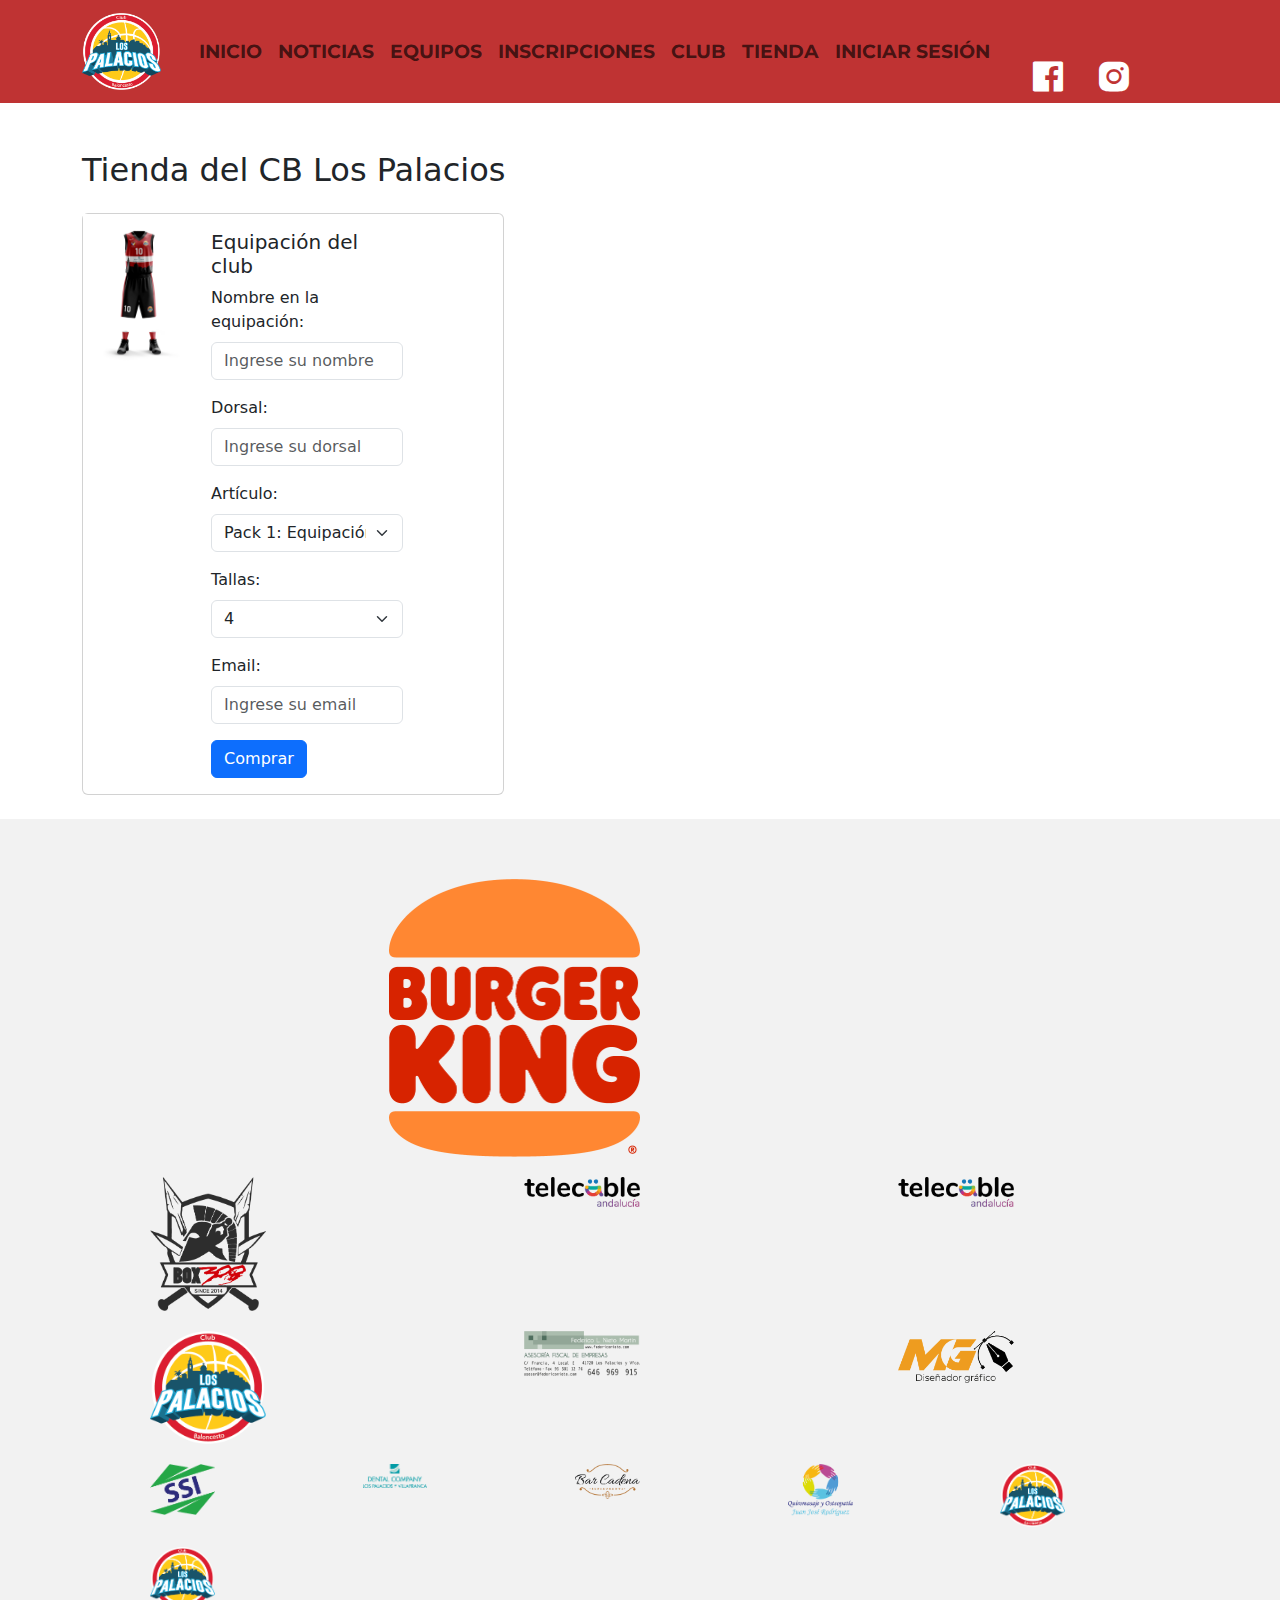
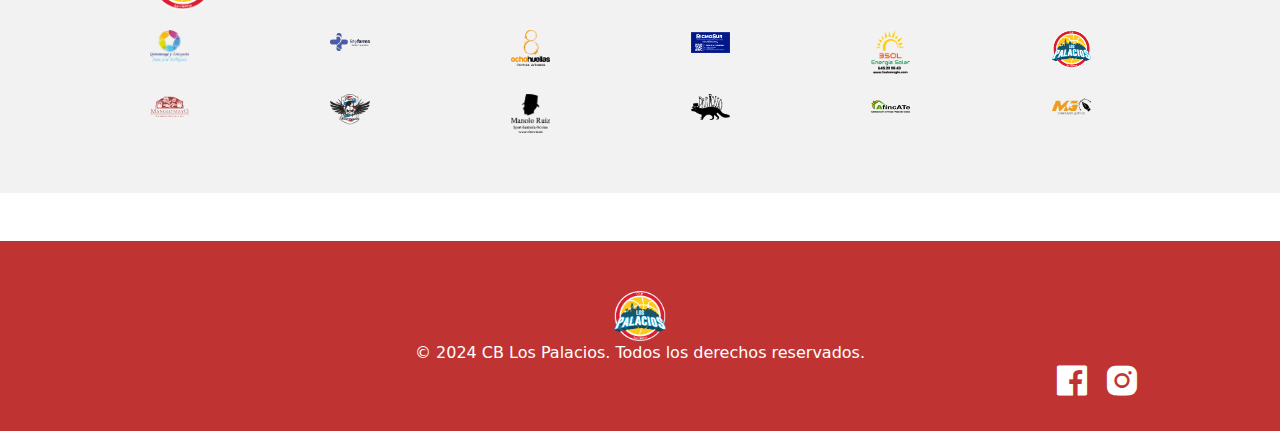
<file: tienda.html>
<!DOCTYPE html>
<html lang="es">

<head>
    <meta charset="UTF-8">
    <meta name="viewport" content="width=device-width, initial-scale=1.0">
    <title>CB Los Palacios</title>
    <link rel="icon" href="./Imagenes/CBLP LogoPNG.png" type="image/png">
    <link rel="stylesheet" href="Bootstrap/bootstrap.min.css">
    <link href="https://fonts.googleapis.com/css2?family=Montserrat:ital,wght@0,100..900;1,100..900&display=swap"
        rel="stylesheet">
    <link rel="stylesheet" href="CSS/style.css">
    <link rel="stylesheet" href="CSS/header.css">
    <meta charset="UTF-8">
    <meta name="googlebot" content="all">
    <meta name="viewport" content="width=device-width, initial-scale=1.0">
    <meta name="description" content="Baloncesto, Los Palacios, CB Los palacios, Deporte, Sevilla, basket">
    <meta name="keywords"
        content="Baloncesto, Los Palacios, CB Los palacios, Deporte, Sevilla, basket, pedidos, pagos, inscripciones">
    <link rel="preconnect" href="https://fonts.googleapis.com">
    <link rel="preconnect" href="https://fonts.gstatic.com" crossorigin>
    <link href='https://unpkg.com/boxicons@2.1.4/css/boxicons.min.css' rel='stylesheet'>
    <title>CB Los Palacios</title>
    <link rel="stylesheet" href="CSS/partidos.css">

    <!-- Agrega tus estilos personalizados aquí -->

</head>


<body>
    <!-- Cabecera -->
    <div class="container-fluid w-100" style="padding: 0%;">
        <nav class="navbar navbar-expand-lg navbar-light header">
            <div class="container">
                <a href="./index.html" class="navbar-brand" style="margin-right: 30px;">
                    <img src="Imagenes/CBLP LogoPNG.png" alt="" height="77">
                </a>
                <button class="navbar-toggler" data-bs-toggle="collapse" data-bs-target="#mi-menu"
                    style="background-color: aliceblue;">
                    <span class="navbar-toggler-icon"></span>
                </button>
                <div class="collapse navbar-collapse" id="mi-menu">
                    <ul class="navbar-nav">
                        <li class="nav-item">
                            <a href="./index.html" class="nav-link">INICIO</a>
                        </li>
                        <li class="nav-item">
                            <a href="#" class="nav-link">NOTICIAS</a>
                        </li>
                        <li class="nav-item">
                            <a href="#" class="nav-link">EQUIPOS</a>
                        </li>
                        <li class="nav-item">
                            <a href="#" class="nav-link">INSCRIPCIONES</a>
                        </li>
                        <li class="nav-item">
                            <a href="#" class="nav-link">CLUB</a>
                        </li>
                        <li class="nav-item">
                            <a href="./tienda.html" class="nav-link">TIENDA</a>
                        </li>
                        <li class="nav-item">
                            <a href="./login.html" class="nav-link">INICIAR SESIÓN</a>
                        </li>
                        <li class="nav-item">
                            <div class="redes">
                                <a href="https://www.facebook.com/CBLosPalacios" class="nav-link" target="_blank"><i
                                        class='bx bxl-facebook-square'></i></a>
                                <a href="https://www.instagram.com/cblospalacios/" class="nav-link" target="_blank"><i
                                        class='bx bxl-instagram-alt'></i></a>
                            </div>
                        </li>
                    </ul>
                </div>
            </div>
        </nav>
    </div>

    <!-- Contenido principal -->
    <main>
        <div class="container mt-5">
            <h2 class="mb-4">Tienda del CB Los Palacios</h2>
            <div class="row">
                <!-- Producto 1 -->
                <div class="col-md-6">
                    <div class="card mb-4">
                        <div class="row g-0">
                            <div class="col-md-4">
                                <img src="./Imagenes/Basketball Kit Front (NEGRO Y ROJO) FINAL.jpg" alt="Prenda 1"
                                    class="img-fluid">
                            </div>
                            <div class="col-md-8">
                                <div class="card-body">
                                    <h5 class="card-title">Equipación del club</h5>
                                    <form>
                                        <div class="mb-3">
                                            <label for="nombre" class="form-label">Nombre en la equipación:</label>
                                            <input type="text" class="form-control" id="nombre"
                                                placeholder="Ingrese su nombre">
                                        </div>
                                        <div class="mb-3">
                                            <label for="dorsal" class="form-label">Dorsal:</label>
                                            <input type="text" class="form-control" id="dorsal"
                                                placeholder="Ingrese su dorsal">
                                        </div>
                                        <div class="mb-3">
                                            <label for="articulo" class="form-label">Artículo:</label>
                                            <select class="form-select" id="articulo">
                                                <option value="pack1">Pack 1: Equipación+cubre (45€)</option>
                                                <option value="pack2">Pack 2: Equipación+cubre+chandal (90€)</option>
                                            </select>
                                        </div>
                                        <div class="mb-3">
                                            <label for="tallas" class="form-label">Tallas:</label>
                                            <select class="form-select" id="tallas">

                                                <option value="m">4</option>
                                                <option value="l">5</option>
                                                <option value="xl">6</option <option value="xs">8</option>
                                                <option value="xs">10</option>
                                                <option value="s">12</option>
                                                <option value="m">14</option>
                                                <option value="s">S</option>
                                                <option value="m">M</option>
                                                <option value="l">L</option>
                                                <option value="xl">XL</option>
                                                <option value="xl">XXL</option>
                                                <option value="xl">XXXL</option>
                                                <!-- Agrega más tallas aquí -->
                                            </select>
                                        </div>
                                        <div class="mb-3">
                                            <label for="email" class="form-label">Email:</label>
                                            <input type="email" class="form-control" id="email"
                                                placeholder="Ingrese su email">
                                        </div>
                                        <button type="submit" class="btn btn-primary">Comprar</button>
                                    </form>
                                </div>
                            </div>
                        </div>
                    </div>
                </div>
                <!-- Agrega más productos aquí -->
            </div>
        </div>
    </main>

    <div class="sponsors">
        <div class="logo large-logo">
            <img src="../Imagenes/RECURSOS CBLP/PATROCINADORES/Recurso 9.png" alt="Large Logo">
        </div>
        <div class="logos row">
            <div class="logo large-logo">
                <img src="../Imagenes/RECURSOS CBLP/PATROCINADORES/Recurso 10.png" alt="Logo 1">
            </div>
            <div class="logo large-logo">
                <img src="../Imagenes/RECURSOS CBLP/PATROCINADORES/Recurso 8.png" alt="Logo 2">
            </div>
            <div class="logo large-logo">
                <img src="../Imagenes/RECURSOS CBLP/PATROCINADORES/Recurso 8.png" alt="Logo 3">
            </div>
            <div class="logo large-logo">
                <img src="../Imagenes/RECURSOS CBLP/ESCUDOS/ESCUDO CBLP/CBLP - PNG/CBLP PNG.png" alt="Logo 4">
            </div>
            <div class="logo large-logo">
                <img src="../Imagenes/RECURSOS CBLP/PATROCINADORES/Recurso 11.png" alt="Logo 5">
            </div>
            <div class="logo large-logo">
                <img src="../Imagenes/RECURSOS CBLP/PATROCINADORES/Recurso 20.png" alt="Logo 6">
            </div>
        </div>
        <div class="logos row">
            <div class="logo medium-logo">
                <img src="../Imagenes/RECURSOS CBLP/PATROCINADORES/Recurso 2.png" alt="Logo 7">
            </div>
            <div class="logo medium-logo">
                <img src="../Imagenes/RECURSOS CBLP/PATROCINADORES/Recurso 15.png" alt="Logo 8">
            </div>
            <div class="logo medium-logo">
                <img src="../Imagenes/RECURSOS CBLP/PATROCINADORES/Recurso 1.png" alt="Logo 9">
            </div>
            <div class="logo medium-logo">
                <img src="../Imagenes/RECURSOS CBLP/PATROCINADORES/Recurso 16.png" alt="Logo 10">
            </div>
            <div class="logo medium-logo">
                <img src="../Imagenes/RECURSOS CBLP/ESCUDOS/ESCUDO CBLP/CBLP - PNG/CBLP PNG.png" alt="Logo 11">
            </div>
            <div class="logo medium-logo">
                <img src="../Imagenes/RECURSOS CBLP/ESCUDOS/ESCUDO CBLP/CBLP - PNG/CBLP PNG.png" alt="Logo 12">
            </div>
        </div>
        <div class="logos row">
            <div class="logo small-logo">
                <img src="../Imagenes/RECURSOS CBLP/PATROCINADORES/Recurso 16.png" alt="Logo 13">
            </div>
            <div class="logo small-logo">
                <img src="../Imagenes/RECURSOS CBLP/PATROCINADORES/Recurso 3.png" alt="Logo 14">
            </div>
            <div class="logo small-logo">
                <img src="../Imagenes/RECURSOS CBLP/PATROCINADORES/Recurso 4.png" alt="Logo 15">
            </div>
            <div class="logo small-logo">
                <img src="../Imagenes/RECURSOS CBLP/PATROCINADORES/Recurso 6.png" alt="Logo 16">
            </div>
            <div class="logo small-logo">
                <img src="../Imagenes/RECURSOS CBLP/PATROCINADORES/Recurso 7.png" alt="Logo 17">
            </div>
            <div class="logo small-logo">
                <img src="../Imagenes/RECURSOS CBLP/ESCUDOS/ESCUDO CBLP/CBLP - PNG/CBLP PNG.png" alt="Logo 18">
            </div>
        </div>
        <div class="logos row">
            <div class="logo small-logo">
                <img src="../Imagenes/RECURSOS CBLP/PATROCINADORES/Recurso 13.png" alt="Logo 19">
            </div>
            <div class="logo small-logo">
                <img src="../Imagenes/RECURSOS CBLP/PATROCINADORES/Recurso 14.png" alt="Logo 20">
            </div>
            <div class="logo small-logo">
                <img src="../Imagenes/RECURSOS CBLP/PATROCINADORES/Recurso 17.png" alt="Logo 21">
            </div>
            <div class="logo small-logo">
                <img src="../Imagenes/RECURSOS CBLP/PATROCINADORES/Recurso 18.png" alt="Logo 22">
            </div>
            <div class="logo small-logo">
                <img src="../Imagenes/RECURSOS CBLP/PATROCINADORES/Recurso 19.png" alt="Logo 22">
            </div>
            <div class="logo small-logo">
                <img src="../Imagenes/RECURSOS CBLP/PATROCINADORES/Recurso 20.png" alt="Logo 22">
            </div>
        </div>
    </div>

    <!-- Pie de página -->
    <footer class="footer text-center mt-5">
        <div class="container">
            <a href="./index.html" class="navbar-brand">
                <img src="Imagenes/CBLP LogoPNG.png" alt="" height="100">
            </a>
            <div class="redes">
                <a href="https://www.facebook.com/CBLosPalacios" class="nav-link" target="_blank"><i
                        class='bx bxl-facebook-square'></i></a>
                <a href="https://www.instagram.com/cblospalacios/" class="nav-link" target="_blank"><i
                        class='bx bxl-instagram-alt'></i></a>
            </div>
            <p>&copy; 2024 CB Los Palacios. Todos los derechos reservados.</p>
        </div>
    </footer>

    <!-- Scripts -->
    <script src="Bootstrap/bootstrap.bundle.min.js"></script>
</body>

</html>
</file>
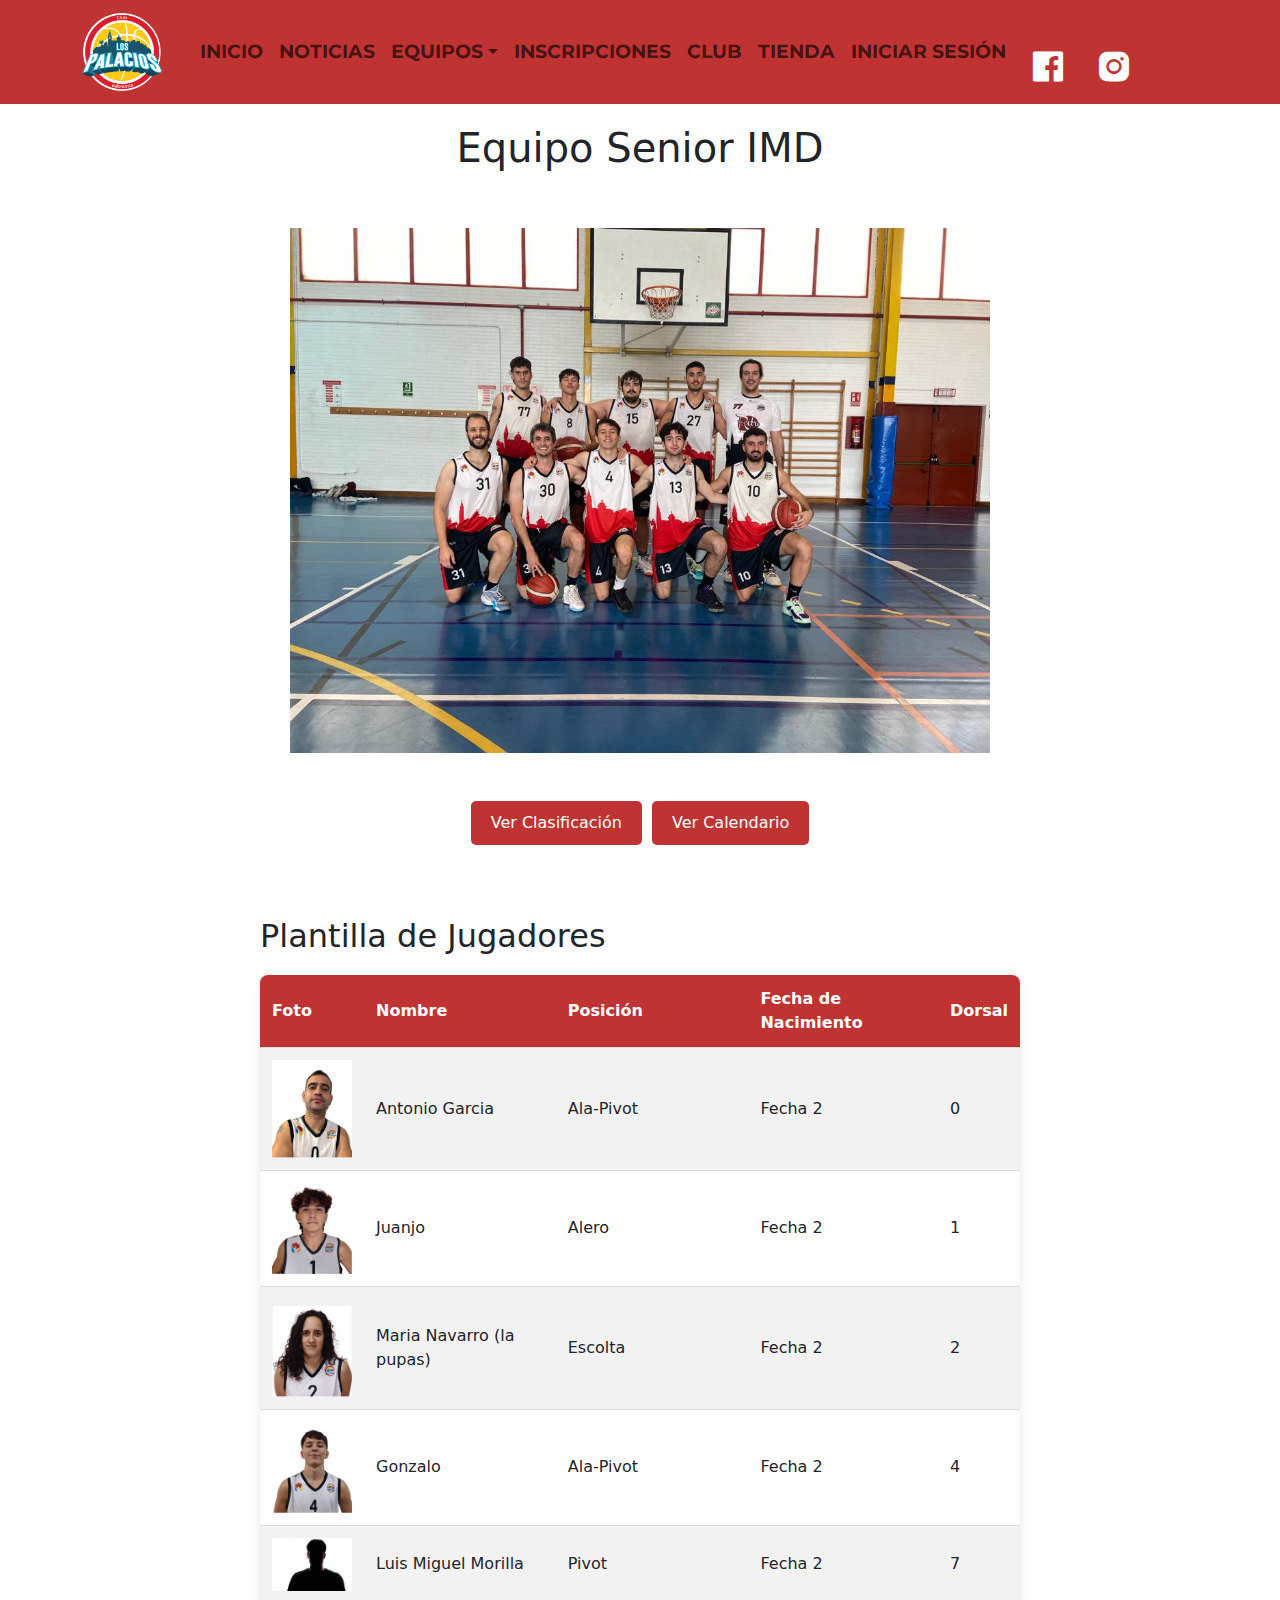
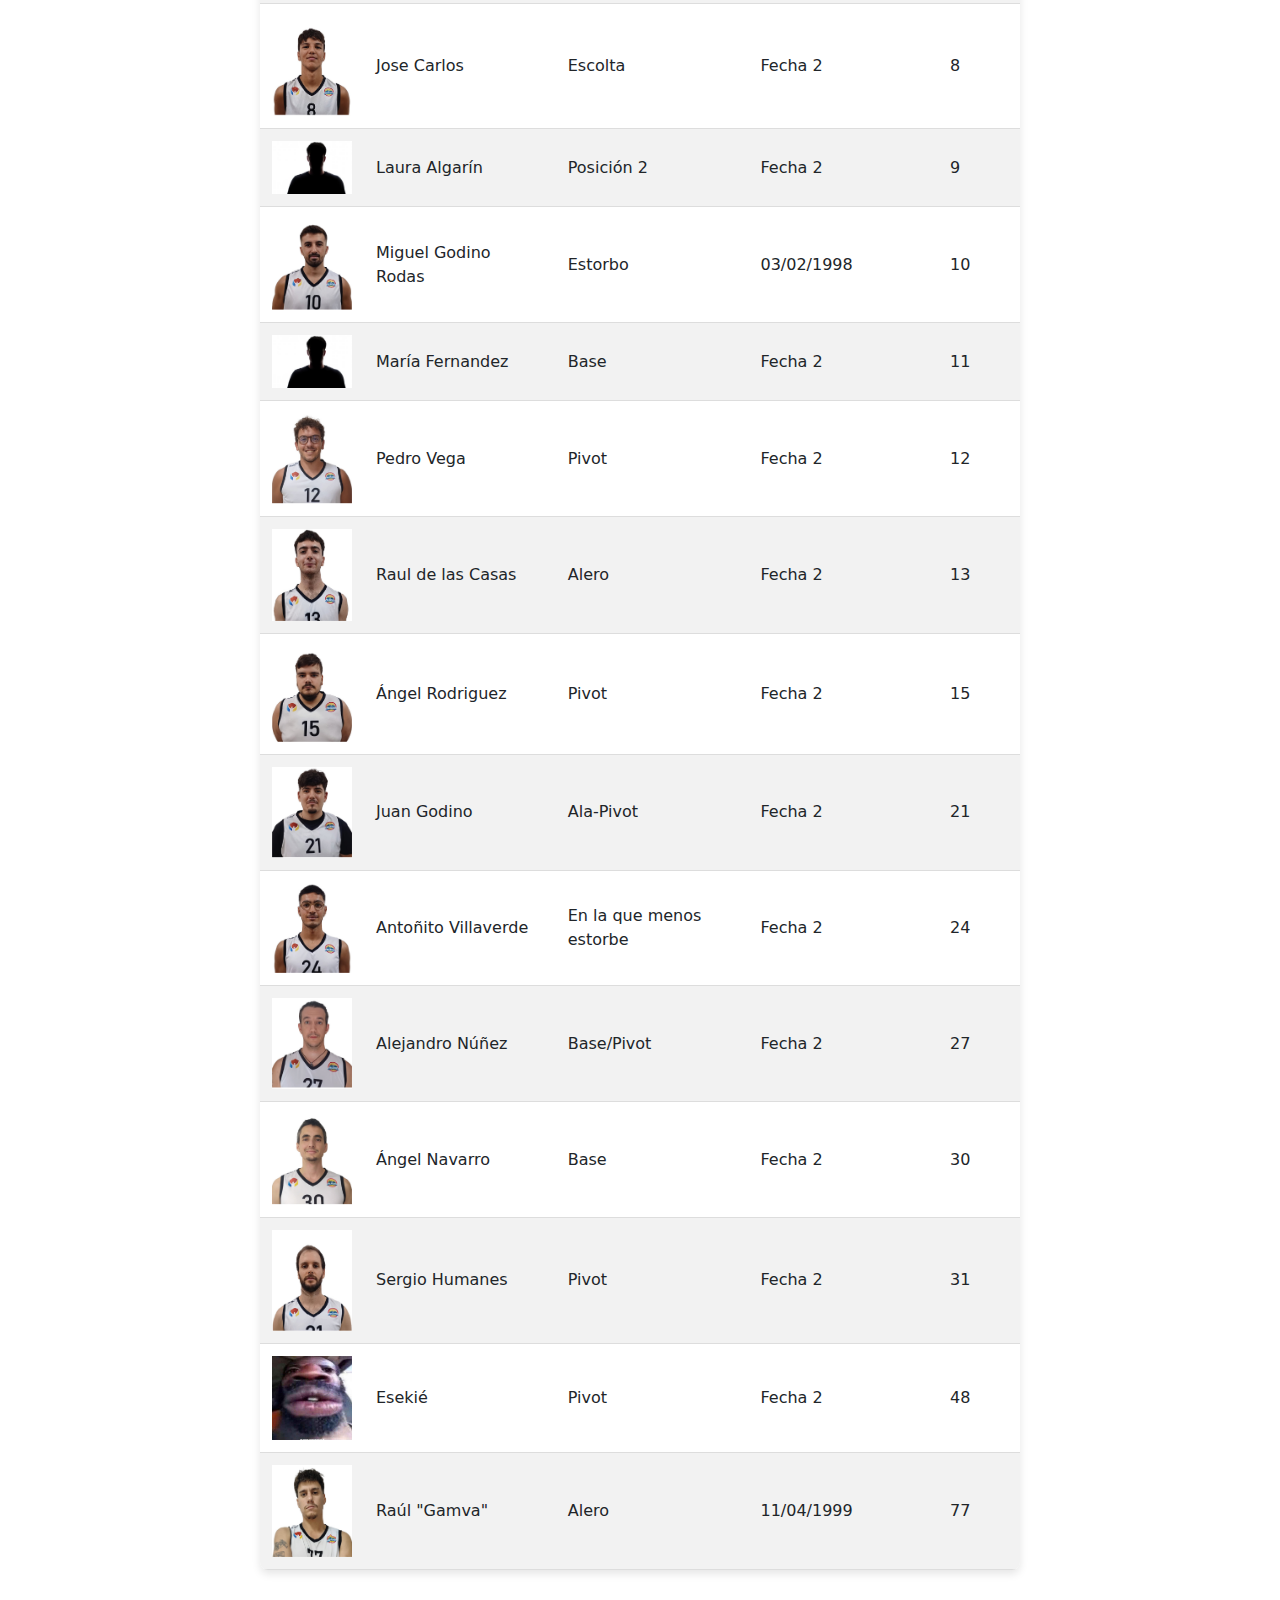
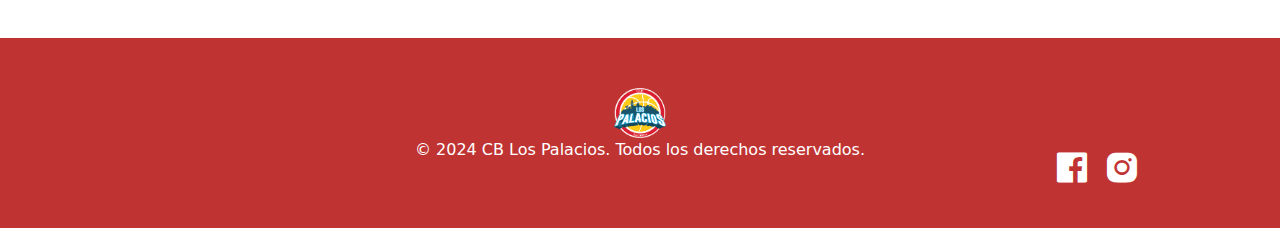
<file: html/seniorimd.html>
<!DOCTYPE html>
<html lang="en">

<head>
    <meta charset="UTF-8">
    <meta name="viewport" content="width=device-width, initial-scale=1.0">
    <title>CB Los Palacios</title>
    <link rel="icon" href="../Imagenes/CBLP LogoPNG.png" type="image/png">
    <link rel="stylesheet" href="../Bootstrap/bootstrap.min.css">
    <link href="https://fonts.googleapis.com/css2?family=Montserrat:ital,wght@0,100..900;1,100..900&display=swap"
        rel="stylesheet">
    <link rel="stylesheet" href="../CSS/style.css">
    <link rel="stylesheet" href="../CSS/header.css">
    <meta charset="UTF-8">
    <meta name="googlebot" content="all">
    <meta name="viewport" content="width=device-width, initial-scale=1.0">
    <meta name="description" content="Baloncesto, Los Palacios, CB Los palacios, Deporte, Sevilla, basket">
    <meta name="keywords" content="Página oficial del Club Baloncesto Los Palacios">
    <link rel="preconnect" href="https://fonts.googleapis.com">
    <link rel="preconnect" href="https://fonts.gstatic.com" crossorigin>
    <link href='https://unpkg.com/boxicons@2.1.4/css/boxicons.min.css' rel='stylesheet'>
    <title>CB Los Palacios</title>
    <link rel="stylesheet" href="../CSS/partidos.css">
    <link rel="stylesheet" href="../CSS/equipos.css">

    <!-- Agrega tus estilos personalizados aquí -->

</head>

<body>
    <header>
        <div class="container-fluid w-100" style="padding: 0%;">
            <nav class="navbar navbar-expand-lg navbar-light header">
                <div class="container">
                    <a href="../index.html" class="navbar-brand" style="margin-right: 30px;">
                        <img src="../Imagenes/CBLP LogoPNG.png" alt="" height="77">
                    </a>
                    <button class="navbar-toggler" data-bs-toggle="collapse" data-bs-target="#mi-menu"
                        style="background-color: aliceblue;">
                        <span class="navbar-toggler-icon"></span>
                    </button>
                    <div class="collapse navbar-collapse" id="collapsibleNavbar">
                        <ul class="navbar-nav">
                            <li class="nav-item">
                                <a href="../index.html" class="nav-link">INICIO</a>
                            </li>
                            <li class="nav-item">
                                <a href="#" class="nav-link">NOTICIAS</a>
                            </li>
                            <li class="nav-item dropdown">
                                <a class="nav-link dropdown-toggle" href="#" role="button"
                                    data-bs-toggle="dropdown">EQUIPOS</a>
                                <ul class="dropdown-menu">
                                    <li><a class="dropdown-item" href="#">ESCUELAS</a></li>
                                    <li><a class="dropdown-item" href="#">PREBENJAMÍN</a></li>
                                    <li><a class="dropdown-item" href="#">BENJAMÍN</a></li>
                                    <li><a class="dropdown-item" href="#">ALEVÍN</a></li>
                                    <li><a class="dropdown-item" href="#">INFANTIL</a></li>
                                    <li><a class="dropdown-item" href="#">CADETE</a></li>
                                    <li><a class="dropdown-item" href="#">JUVENIL</a></li>
                                    <li><a class="dropdown-item" href="../html/seniorimd.html">SENIOR IMD</a></li>
                                    <li><a class="dropdown-item" href="#">SENIOR FAB</a></li>
                                </ul>
                            </li>
                            <li class="nav-item">
                                <a href="#" class="nav-link">INSCRIPCIONES</a>
                            </li>
                            <li class="nav-item">
                                <a href="#" class="nav-link">CLUB</a>
                            </li>
                            <li class="nav-item">
                                <a href="../tienda.html" class="nav-link">TIENDA</a>
                            </li>
                            <li class="nav-item">
                                <a href="../login.html" class="nav-link">INICIAR SESIÓN</a>
                            </li>
                            <li class="nav-item">
                                <div class="redes">
                                    <a href="https://www.facebook.com/CBLosPalacios" class="nav-link" target="_blank"><i
                                            class='bx bxl-facebook-square'></i></a>
                                    <a href="https://www.instagram.com/cblospalacios/" class="nav-link"
                                        target="_blank"><i class='bx bxl-instagram-alt'></i></a>
                                </div>
                            </li>
                        </ul>
                    </div>
                </div>
            </nav>
        </div>
    </header>

    <main>
        <h1 style="text-align: center;">Equipo Senior IMD</h1>

        <br><br>
        <div class= team-photo>
            <img src="../Imagenes/Mixto/Equipo.jpg" alt="Foto del equipo">
        </div>
        <br><br>
        <div class="team-links">
            <a href="https://imd.sevilla.org/app/jjddmm_resultados/" class="btn btn-primary">Ver Clasificación</a>
            <a href="https://imd.sevilla.org/app/jjddmm_resultados/" class="btn btn-primary">Ver Calendario</a>
        </div>
        <br><br><br>
        <h2>Plantilla de Jugadores</h2>
        <table>
            <thead>
                <tr>
                    <th>Foto</th>
                    <th>Nombre</th>
                    <th>Posición</th>
                    <th>Fecha de Nacimiento</th>
                    <th>Dorsal</th>
                </tr>
            </thead>
            <tbody>
                <!-- Aquí puedes agregar filas para cada jugador -->

                <tr>
                    <td><img src="../Imagenes/FOTOS JUGADORES SENIOR MIXTO IMD/ANTONIO GARCIA.jpg" alt="Foto Jugador 2">
                    </td>
                    <td>Antonio Garcia </td>
                    <td>Ala-Pivot</td>
                    <td>Fecha 2</td>
                    <td>0</td>
                </tr>
                <tr>
                    <td><img src="../Imagenes/FOTOS JUGADORES SENIOR MIXTO IMD/JUAN JOSE BEGINES.jpg"
                            alt="Foto Jugador 2"></td>
                    <td>Juanjo</td>
                    <td>Alero</td>
                    <td>Fecha 2</td>
                    <td>1</td>
                </tr>
                <tr>
                    <td><img src="../Imagenes/FOTOS JUGADORES SENIOR MIXTO IMD/MARIA NAVARRO.png" alt="Foto Jugador 2">
                    </td>
                    <td>Maria Navarro (la pupas)</td>
                    <td>Escolta</td>
                    <td>Fecha 2</td>
                    <td>2</td>
                </tr>
                <tr>
                    <td><img src="../Imagenes/FOTOS JUGADORES SENIOR MIXTO IMD/GONZALO PEREZ.jpg" alt="Foto Jugador 2">
                    </td>
                    <td>Gonzalo</td>
                    <td>Ala-Pivot</td>
                    <td>Fecha 2</td>
                    <td>4</td>
                </tr>
                <tr>
                    <td><img src="../Imagenes/FOTOS JUGADORES SENIOR MIXTO IMD/silueta.jpg" alt="Foto Jugador 2"></td>
                    <td>Luis Miguel Morilla</td>
                    <td>Pivot</td>
                    <td>Fecha 2</td>
                    <td>7</td>
                </tr>
                <tr>
                    <td><img src="../Imagenes/FOTOS JUGADORES SENIOR MIXTO IMD/JOSE CARLOS MORENO.jpg"
                            alt="Foto Jugador 2"></td>
                    <td>Jose Carlos</td>
                    <td>Escolta</td>
                    <td>Fecha 2</td>
                    <td>8</td>
                </tr>
                <tr>
                    <td><img src="../Imagenes/FOTOS JUGADORES SENIOR MIXTO IMD/silueta.jpg" alt="Foto Jugador 2"></td>
                    <td>Laura Algarín</td>
                    <td>Posición 2</td>
                    <td>Fecha 2</td>
                    <td>9</td>
                </tr>
                <tr>
                    <td><img src="../Imagenes/FOTOS JUGADORES SENIOR MIXTO IMD/MIGUEL GODINO.jpg" alt="Foto Jugador 1">
                    </td>
                    <td>Miguel Godino Rodas</td>
                    <td>Estorbo</td>
                    <td>03/02/1998</td>
                    <td>10</td>
                </tr>
                <tr>
                    <td><img src="../Imagenes/FOTOS JUGADORES SENIOR MIXTO IMD/silueta.jpg" alt="Foto Jugador 2"></td>
                    <td>María Fernandez</td>
                    <td>Base</td>
                    <td>Fecha 2</td>
                    <td>11</td>
                </tr>
                <tr>
                    <td><img src="../Imagenes/FOTOS JUGADORES SENIOR MIXTO IMD/PEDRO VEGA.jpg" alt="Foto Jugador 2">
                    </td>
                    <td>Pedro Vega</td>
                    <td>Pivot</td>
                    <td>Fecha 2</td>
                    <td>12</td>
                </tr>
                <tr>
                    <td><img src="../Imagenes/FOTOS JUGADORES SENIOR MIXTO IMD/RAUL DE LAS CASAS.jpg"
                            alt="Foto Jugador 2"></td>
                    <td>Raul de las Casas</td>
                    <td>Alero</td>
                    <td>Fecha 2</td>
                    <td>13</td>
                </tr>
                <tr>
                    <td><img src="../Imagenes/FOTOS JUGADORES SENIOR MIXTO IMD/ANGEL RODRIGUEZ.jpg"
                            alt="Foto Jugador 2"></td>
                    <td>Ángel Rodriguez</td>
                    <td>Pivot</td>
                    <td>Fecha 2</td>
                    <td>15</td>
                </tr>
                <tr>
                    <td><img src="../Imagenes/FOTOS JUGADORES SENIOR MIXTO IMD/JUAN GODINO.jpg" alt="Foto Jugador 2">
                    </td>
                    <td>Juan Godino</td>
                    <td>Ala-Pivot</td>
                    <td>Fecha 2</td>
                    <td>21</td>
                </tr>
                <tr>
                    <td><img src="../Imagenes/FOTOS JUGADORES SENIOR MIXTO IMD/ANTONIO VALVERDE.jpg"
                            alt="Foto Jugador 2"></td>
                    <td>Antoñito Villaverde</td>
                    <td>En la que menos estorbe</td>
                    <td>Fecha 2</td>
                    <td>24</td>
                </tr>
                <tr>
                    <td><img src="../Imagenes/FOTOS JUGADORES SENIOR MIXTO IMD/ALEJANDRO NUÑEZ.jpg"
                            alt="Foto Jugador 2"></td>
                    <td>Alejandro Núñez</td>
                    <td>Base/Pivot</td>
                    <td>Fecha 2</td>
                    <td>27</td>
                </tr>
                <tr>
                    <td><img src="../Imagenes/FOTOS JUGADORES SENIOR MIXTO IMD/ANGEL NAVARRO.jpg" alt="Foto Jugador 2">
                    </td>
                    <td>Ángel Navarro</td>
                    <td>Base</td>
                    <td>Fecha 2</td>
                    <td>30</td>
                </tr>
                <tr>
                    <td><img src="../Imagenes/FOTOS JUGADORES SENIOR MIXTO IMD/SERGIO HUMANES.jpg" alt="Foto Jugador 2">
                    </td>
                    <td>Sergio Humanes</td>
                    <td>Pivot</td>
                    <td>Fecha 2</td>
                    <td>31</td>
                </tr>
                <tr>
                    <td><img src="../Imagenes/FOTOS JUGADORES SENIOR MIXTO IMD/esekie2.jpg" alt="Foto Jugador 2"></td>
                    <td>Esekié</td>
                    <td>Pivot</td>
                    <td>Fecha 2</td>
                    <td>48</td>
                </tr>
                <tr>
                    <td><img src="../Imagenes/FOTOS JUGADORES SENIOR MIXTO IMD/RAUL MARIN.jpg" alt="Foto Jugador 2">
                    </td>
                    <td>Raúl "Gamva"</td>
                    <td>Alero</td>
                    <td>11/04/1999</td>
                    <td>77</td>
                </tr>

                <!-- Agrega más filas según sea necesario -->
            </tbody>
        </table>
    </main>
    <!-- Pie de página -->
    <footer class="footer text-center mt-5">
        <div class="container">
            <a href="../index.html" class="navbar-brand">
                <img src="../Imagenes/CBLP LogoPNG.png" alt="" height="100">
            </a>
            <div class="redes">
                <a href="https://www.facebook.com/CBLosPalacios" class="nav-link" target="_blank"><i
                        class='bx bxl-facebook-square'></i></a>
                <a href="https://www.instagram.com/cblospalacios/" class="nav-link" target="_blank"><i
                        class='bx bxl-instagram-alt'></i></a>
            </div>
            <p>&copy; 2024 CB Los Palacios. Todos los derechos reservados.</p>
        </div>
    </footer>

</body>

</html>
</file>
<file: CSS/style.css>
/* Estilos para las noticias */
.noticia {
    height: 300px;
}

.noticia img {
    height: 100%;
    width: 100%;
    object-fit: cover;
}



.footer .navbar-brand img {
    height: 50px;
}

.redes a i {
    color: white;
}

/* Estilos para los patrocinadores */
.patrocinadores img {
    width: 80px;
    margin-right: 20px;
    margin-bottom: 20px;
}

/* Estilos para las noticias */
.noticia {
    height: 400px;
    background-color: #f8f9fa;
    border-radius: 10px;
    margin-bottom: 20px;
}

.noticia img {
    height: 100%;
    width: auto;
    
}
/* Estilos para el footer */

.footer {
    padding: 50px 0;
    background-color: rgba(175, 0, 0, 0.8);
    color: #fff; /* Color del texto */
}

.footer a {
    color: #fff; /* Color de los enlaces */
}

.redes {
    margin-top: 20px;
}

.redes a {
    color: #fff;
    font-size: 24px; /* Tamaño de los iconos */
    margin-right: 10px; /* Espaciado entre los iconos */
}



/* Estilos para los patrocinadores*/


.sponsors {
    display: flex;
    flex-direction: column;
    align-items: center;
    padding: 50px 0;
    background-color: #f2f2f2;
}

.logo {
    margin: 10px;
}

.logo img {
    width: 50%;
    height: auto;
    flex-basis: 40%;
    align-items: center;
}

.large-logo {
    flex-basis: 25%;
}

.medium-logo {
    flex-basis: 15%;
}

.small-logo {
    flex-basis: 10%;
}

.row {
    display: flex;
    justify-content: space-between;
    width: 80%;
}

.primerpatrocinador-logo {

    align-items: center;
    width: 30%;
    height: 40%;
}

@media (max-width: 768px) {
    .large-logo {
        flex-basis: 30%;
    }

    .medium-logo {
        flex-basis: 25%;
    }

    .row {
        width: 100%;
    }
}

@media (max-width: 480px) {
    .medium-logo {
        flex-basis: 100%;
    }

    .small-logo {
        flex-basis: 45%;
    }
}
</file>
<file: CSS/header.css>
.header {
    background-color: rgba(175, 0, 0, 0.8);
    font-family: "Montserrat", sans-serif;
    font-weight: bold;
    font-style: normal;
    font-size: 1.2rem;
}

.redes {
    position: absolute;
    right: 10%;
    display: flex;
    gap: 0px;
}

.redes i {
    font-size: 40px;
}

@media screen and (max-width:992px) {
    html {
        font-size: 13px;
    }
    .redes {
        position: relative;
        right: auto;
        display: flex;
        gap: 15px;
    }

    .redes i {
        font-size: 25px;
    }
}

@media screen and (max-width:768px) {
    html {
        font-size: 11px;
    }

    .redes {
        position: relative;
        right: auto;
        display: flex;
        gap: 15px;
    }

    .redes i {
        font-size: 20px;
    }
}

.dropdown-menu {
    display: none;
    position: absolute;
    background-color: #fff;
    box-shadow: 0 2px 4px rgba(0, 0, 0, 0.1);
    padding: 10px;
    top: 100%;
    left: 0;
    width: 100%;
    background-color: rgba(191,51,51,255)  }
  
  .dropdown:hover .dropdown-menu {
    display: block;
  }
  
  .dropdown-item {
    display: block;
    padding: 5px 10px;
  }
</file>
<file: CSS/partidos.css>
/* Estilos para el texto "VS" */
.vs {
    font-size: 1.2em;
    margin: 0 10px; /* Espacio alrededor del texto "VS" */
}

/* Estilos para la fecha */
.fecha {
    margin-top: 10px; /* Espacio superior para separar la fecha del partido */
}

/* Estilos para los botones de flecha */
.flecha-izquierda,
.flecha-derecha {
    position: fixed;
    top: 50%;
    transform: translateY(-50%);
    background-color: transparent;
    border: none;
    font-size: 24px;
    cursor: pointer;
}

.flecha-izquierda {
    left: 10px;
}

.flecha-derecha {
    right: 10px;
}

/* Contenedor de los partidos */
.partidos-flex-container {
    display: flex; /* Establece el contenedor como un contenedor flexible */
    flex-wrap: nowrap; /* Evita que los elementos se envuelvan a la siguiente línea */
    overflow-x: auto; /* Agrega una barra de desplazamiento horizontal si los partidos no caben en el contenedor */
}

/* Estilos para cada partido */
.partido {
    display: flex; /* Hace que el partido sea un contenedor flexible */
    align-items: center; /* Centra los elementos verticalmente dentro del partido */
    margin-right: 20px; /* Espacio entre los partidos */
    border-right: 2px solid #ccc; /* Separador entre partidos */
    padding-right: 20px; /* Espaciado entre el separador y los elementos del partido */
}

/* Estilos para cada equipo */
.equipo {
    display: flex; /* Hace que el equipo sea un contenedor flexible */
    align-items: center; /* Centra los elementos verticalmente dentro del equipo */
}

.equipo img {
    width: 50px; /* Tamaño del logo del equipo */
    margin-right: 10px; /* Espacio entre el logo y el nombre del equipo */
}
</file>
<file: CSS/equipos.css>
/* Estilos para la tabla */
table {
  width: 100%;
  border-collapse: collapse;
  margin-top: 20px;
  border-radius: 8px;
  overflow: hidden;
  box-shadow: 0 4px 8px rgba(0, 0, 0, 0.1);
}

thead {
  background-color: rgba(175, 0, 0, 0.8);
  color: #fff;
}

th, td {
  padding: 12px;
  text-align: left;
  border-bottom: 1px solid #ddd;
}


/* Estilos para las filas impares */
tbody tr:nth-child(odd) {
  background-color: #f2f2f2;
}

/* Estilos para las imágenes */
img {
  max-width: 80px; /* Ajusta el tamaño máximo de las imágenes */
  height: auto;
  display: block;
  margin: 0 auto; /* Centra las imágenes horizontalmente */
}

/* Estilos para el contenedor de la tabla */
main {
  max-width: 800px; /* Ajusta el ancho máximo del contenido */
  margin: 0 auto;
  padding: 20px;
}

/* Estilos para el pie de página */
footer {
  background-color: #333;
  color: #fff;
  padding: 20px;
  text-align: center;
}

.redes {
  margin-top: 10px;
}

.redes a {
  color: #fff;
  margin-right: 10px;
}

.redes a:hover {
  color: #ccc;
}

/* Estilos para la sección de información del equipo */

.team-links {
  display: flex;
  gap: 10px;
  text-align: center;
  justify-content: center;


}

.team-photo img {
  max-width:700px;
  height: auto;
  text-align: center;
}

/* Estilos para los botones */
.btn {
  display: inline-block;
  padding: 10px 20px;
  border: none;
  border-radius: 5px;
  font-size: 16px;
  cursor: pointer;}

.btn-primary {
  background-color: rgba(175, 0, 0, 0.8);
  color: white;
}

.btn-primary:hover {
  background-color: rgba(175, 0, 0, 0.8);
}
</file>
